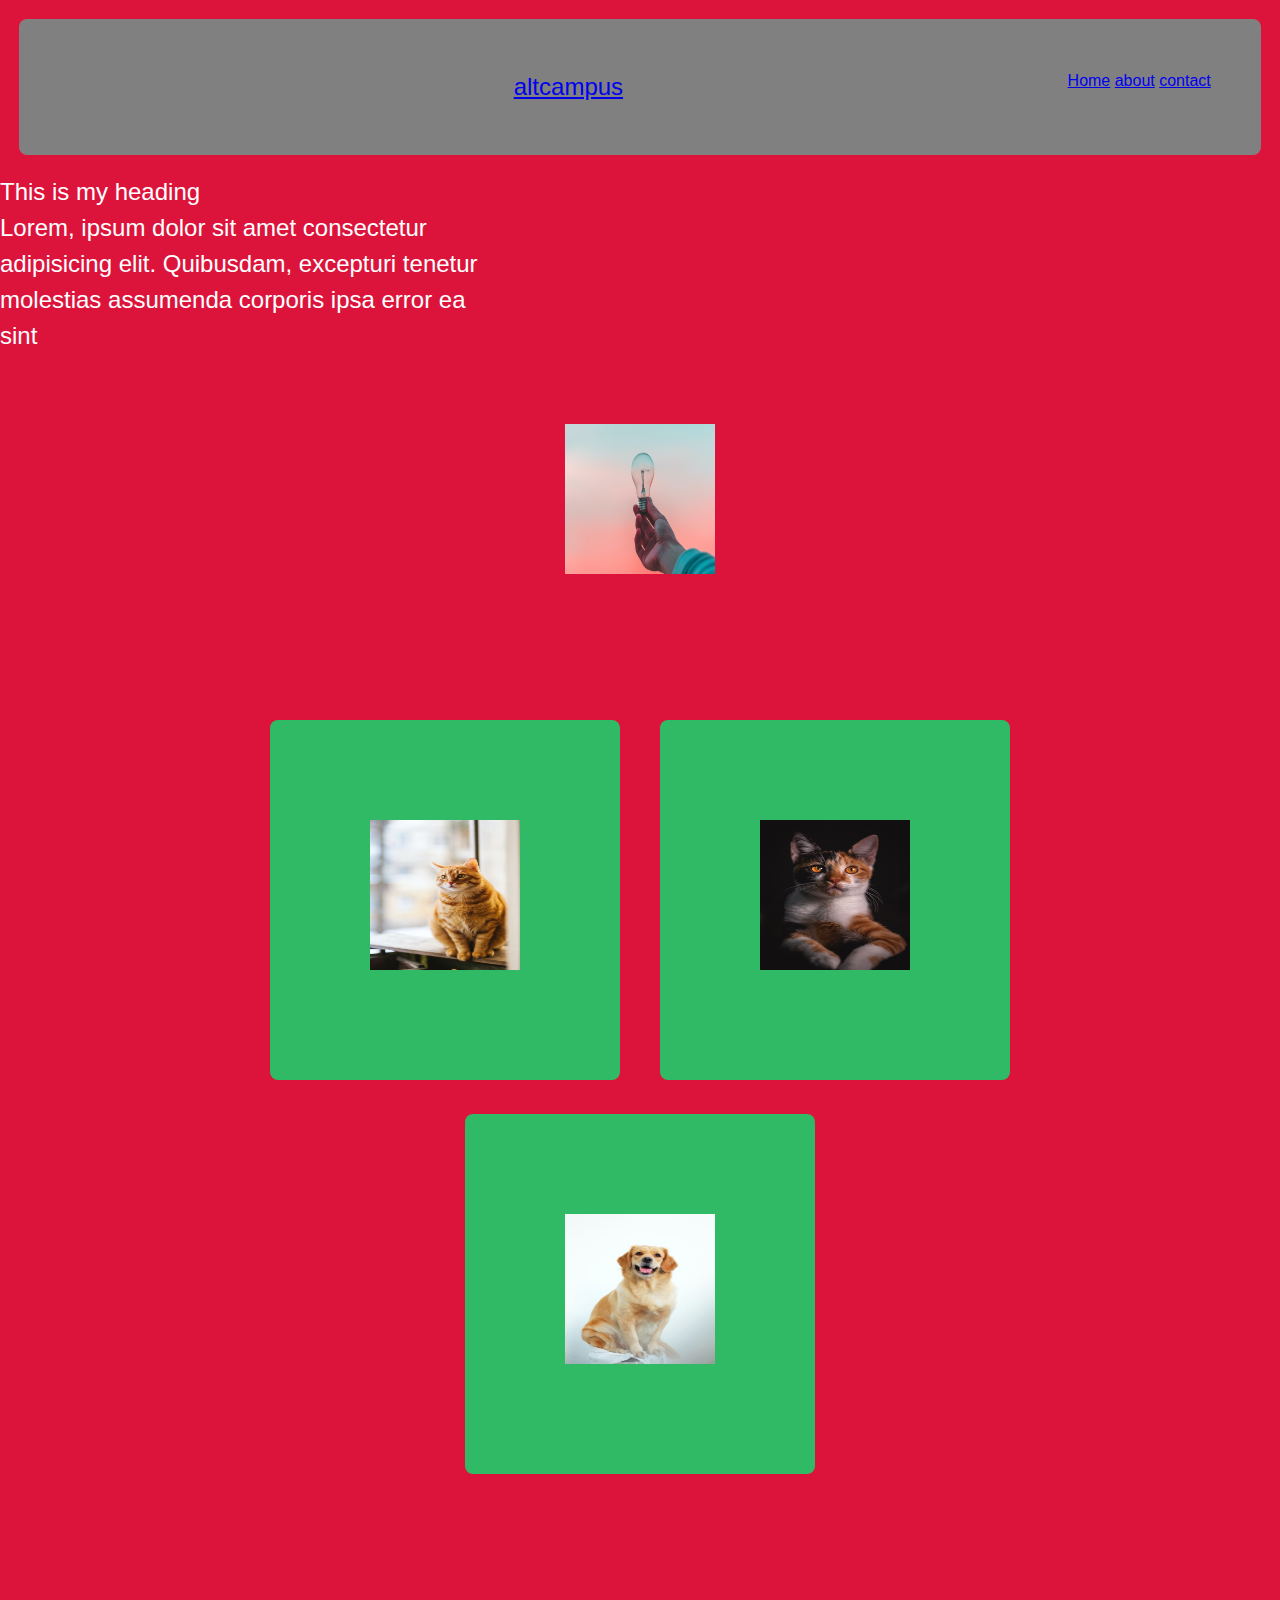
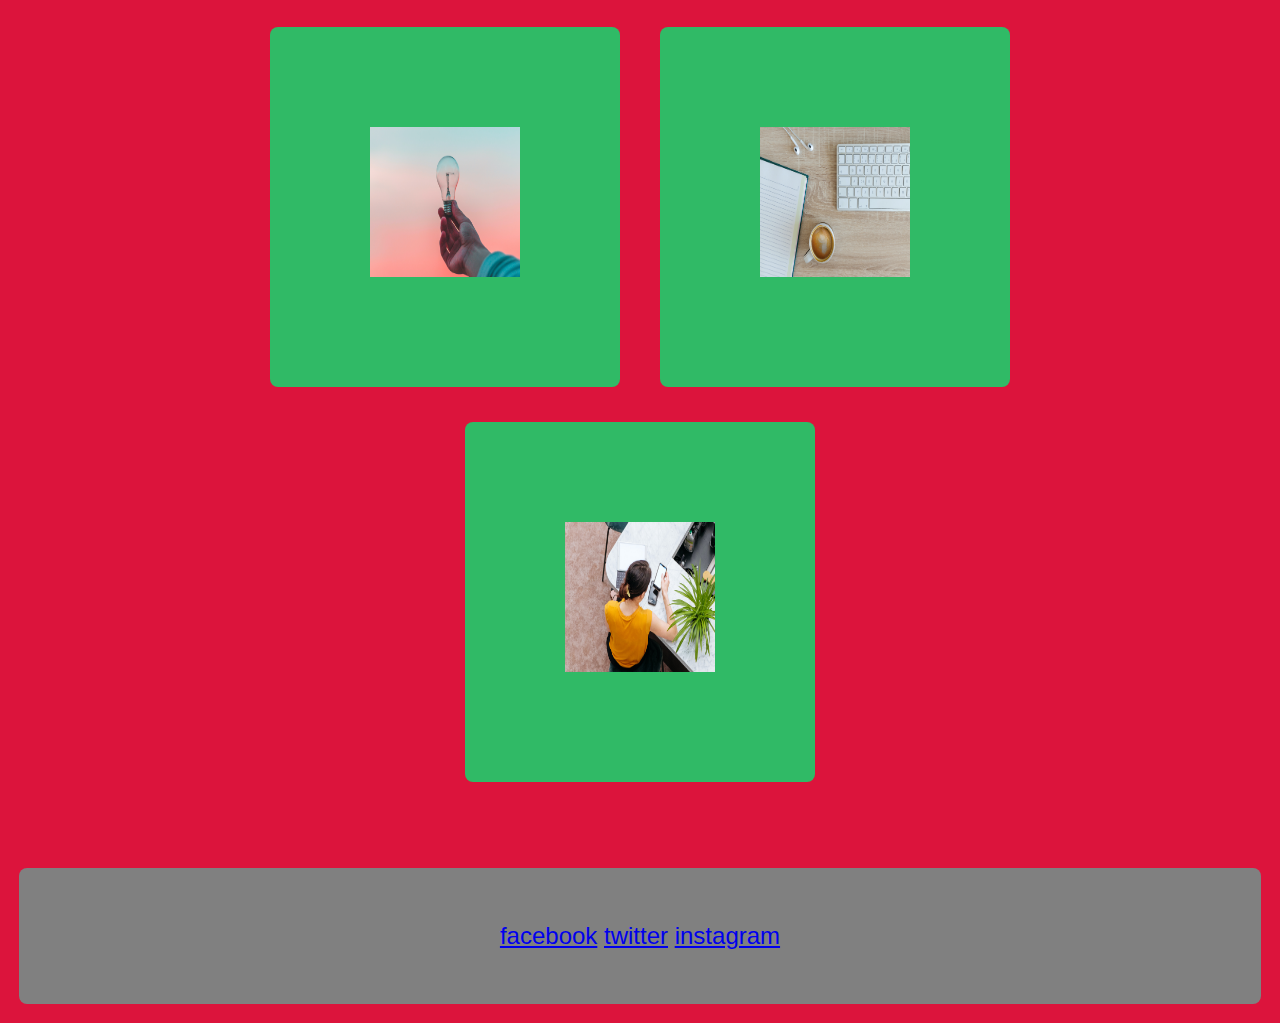
<file: block-BHaabg/index.html>
<!-- ### Exercise

1. Create a simple page having a header, main content, and a footer.

2. Inside the header keep the logo to the left and all the navigation to the right.

3. The header must be fixed at the top of the page.

4. Inside the main content take an article section having two columns. In the first column put a heading and some introductory text of the article and in the second column take an image.

5. After the article section, take a gallery section, in which there will be two rows and in both the row there will be three columns. Each column must have a different image.

6. After the gallery section footer will come.

7. Take a circular button at the right bottom corner of the page and keep its position fixed. The button should always take to the top of the page once clicked. -->


<!DOCTYPE html>
<html lang="en">
<head>
    <meta charset="UTF-8">
    <meta http-equiv="X-UA-Compatible" content="IE=edge">
    <meta name="viewport" content="width=device-width, initial-scale=1.0">
    <title>Document</title>
    <link rel="stylesheet" href="style.css">
</head>
<body>
    <header>
    <div class="container">
        <a class="brand" href="LOGO">altcampus
        </a>
    </div>
    <nav class="nav bar">
        <a href="#">Home</a>
        <a href="#">about</a>
        <a href="#">contact</a>
    </nav>
    </header>
    <aside class="container2">
        <h1>This is my heading</h1>

        <p>Lorem, ipsum dolor sit amet consectetur adipisicing elit. Quibusdam, excepturi tenetur molestias assumenda corporis ipsa error ea sint
        </p>
    </aside>
    <section>
        <div>
            <img src="/images/pic01.png">
        </div>
    </section>
    <section>
    <article>
        <div>
        <img src="/images/cat1.jpg">
        </div>
    </article>
    <article>
        <div>
            <img src="/images/cat2.jpg">
        </div>
    </article>
    <article>
        <div>
            <img src="/images/dog.jpg">
        </div>
    </article>
    </section>
    <section>
        <article>
        <div>
            <img src="/images/pic01.png">
        </div>
        </article>
        <article>
            <div>
                <img src="/images/pic02.png">
            </div>
        </article>
        <article>
        <div>
        <img src="/images/pic03.png">
        </section>
    <footer>
        <a href="facebook">facebook</a>
        <a href="twitter">twitter</a>
        <a href="instagram">instagram</a>
    </footer>
</body>
</html>
</file>
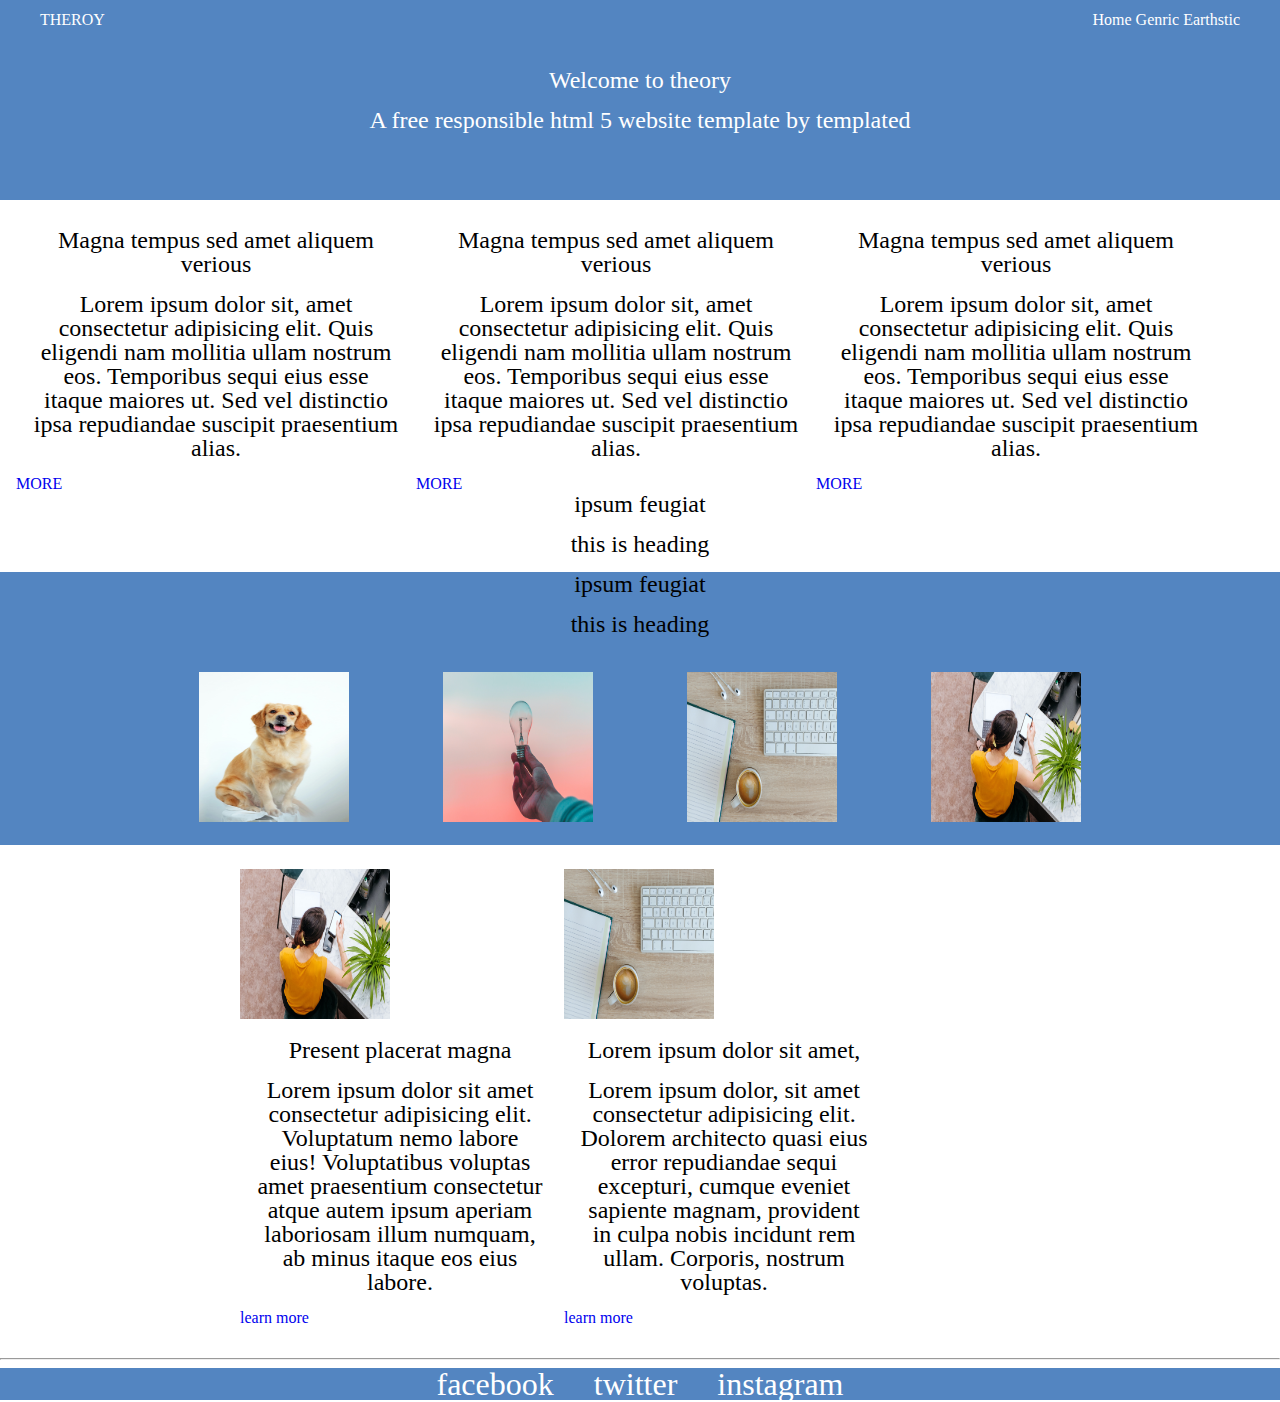
<file: block-BHaabh/index.html>
<!-- 
### Create a page according to the layout shown below

![Positioning Content Exercise 2](https://raw.githubusercontent.com/suraj122/AC-STYLE-images/master/positioning-content/ex-2.png)

- Using CSS resets is necessary.
- Use semantic tags and keep the nesting and indentation proper. -->


<!DOCTYPE html>
<html lang="en">
<head>
    <meta charset="UTF-8">
    <meta http-equiv="X-UA-Compatible" content="IE=edge">
    <meta name="viewport" content="width=device-width, initial-scale=1.0">
    <title>Document</title>
    <link rel="stylesheet" href="style.css">
</head>
<body>
    <header class="header">
        <div class="container clearfix">
        <a class="brand" href="THEORY">THEROY
        </a>
        <nav class="nav">
            <a href="Home">Home</a>
            <a href="Genric">Genric</a>
            <a href="Earthstic">Earthstic</a>
        </nav>
        </div>
        <div class="container">
            <h1 class="text">Welcome to theory</h1>
            <p class="text">A free responsible html 5 website template by templated</p>
        </div>
    </header>
    <section class="container1">
        <article class="article1">
            <h2>Magna tempus sed amet aliquem verious</h2>
            <p>Lorem ipsum dolor sit, amet consectetur adipisicing elit. Quis eligendi nam mollitia ullam nostrum eos.
             Temporibus sequi eius esse itaque maiores ut.
             Sed vel distinctio ipsa repudiandae suscipit praesentium alias.
            </p>
            <a href="MORE">MORE</a>
        </article>
        <article class="article1">
            <h2>Magna tempus sed amet aliquem verious</h2>
            <p>Lorem ipsum dolor sit, amet consectetur adipisicing elit. Quis eligendi nam mollitia ullam nostrum eos.
             Temporibus sequi eius esse itaque maiores ut.
             Sed vel distinctio ipsa repudiandae suscipit praesentium alias.
            </p>
            <a href="MORE">MORE</a>
        </article>
        <article class="article1">
           <h2> Magna tempus sed amet aliquem verious</h2>
            <p>Lorem ipsum dolor sit, amet consectetur adipisicing elit. Quis eligendi nam mollitia ullam nostrum eos.
             Temporibus sequi eius esse itaque maiores ut.
             Sed vel distinctio ipsa repudiandae suscipit praesentium alias.
            </p>
            <a href="MORE">MORE</a>
        </article>
    </section>
   

    <section>
        <h1>ipsum feugiat</h1>
        <p>this is heading</p>
        
        <div class="team">
            <h1>ipsum feugiat</h1>
            <p>this is heading</p>
            <div class="img-cont">
                <img src="./image/dog.jpg">
            </div>
    
    
    <div class="img-cont">
        <img src="./image/pic01.png">
    </div>
    
    
        <div class="img-cont">
            <img src="./image/pic02.png">
        </div>
    
     
    <div class="img-cont">
    <img src="./image/pic03.png">
    </div>
</div>
    </section>
    <section class="container-box1">
        <div class="box2-inline-block">
            <img class="box2-inline block" src="./image/pic03.png" alt=>
            <div>
           <h2>Present placerat magna</h2>
           <p>Lorem ipsum dolor sit amet consectetur adipisicing elit.
            Voluptatum nemo labore eius! Voluptatibus voluptas amet praesentium consectetur atque autem ipsum aperiam laboriosam illum numquam,
            ab minus itaque eos eius labore.
          </p>
          <a class="article link" href="#">learn more</a>
          </div>
        </div>
        <div class="box3-inline-block">
            <img class="" src="./image/pic02.png" alt=>
            <div class="">
                <h2>Lorem ipsum dolor sit amet, </h2>
                <p>Lorem ipsum dolor, sit amet consectetur adipisicing elit. Dolorem architecto quasi eius error repudiandae sequi excepturi, 
                   cumque eveniet sapiente magnam,
                    provident in culpa nobis incidunt rem ullam. Corporis, nostrum voluptas.
                </p>
                <a class="article link" href="#">learn more</a>
               </div>
        </div>
       
     
    </section>
    

    <hr>
    <footer>
        <a href="facebook">facebook</a>
        <a href="#">twitter</a>
        <a href="#">instagram</a>
    </footer>
</body>
</html>
</file>
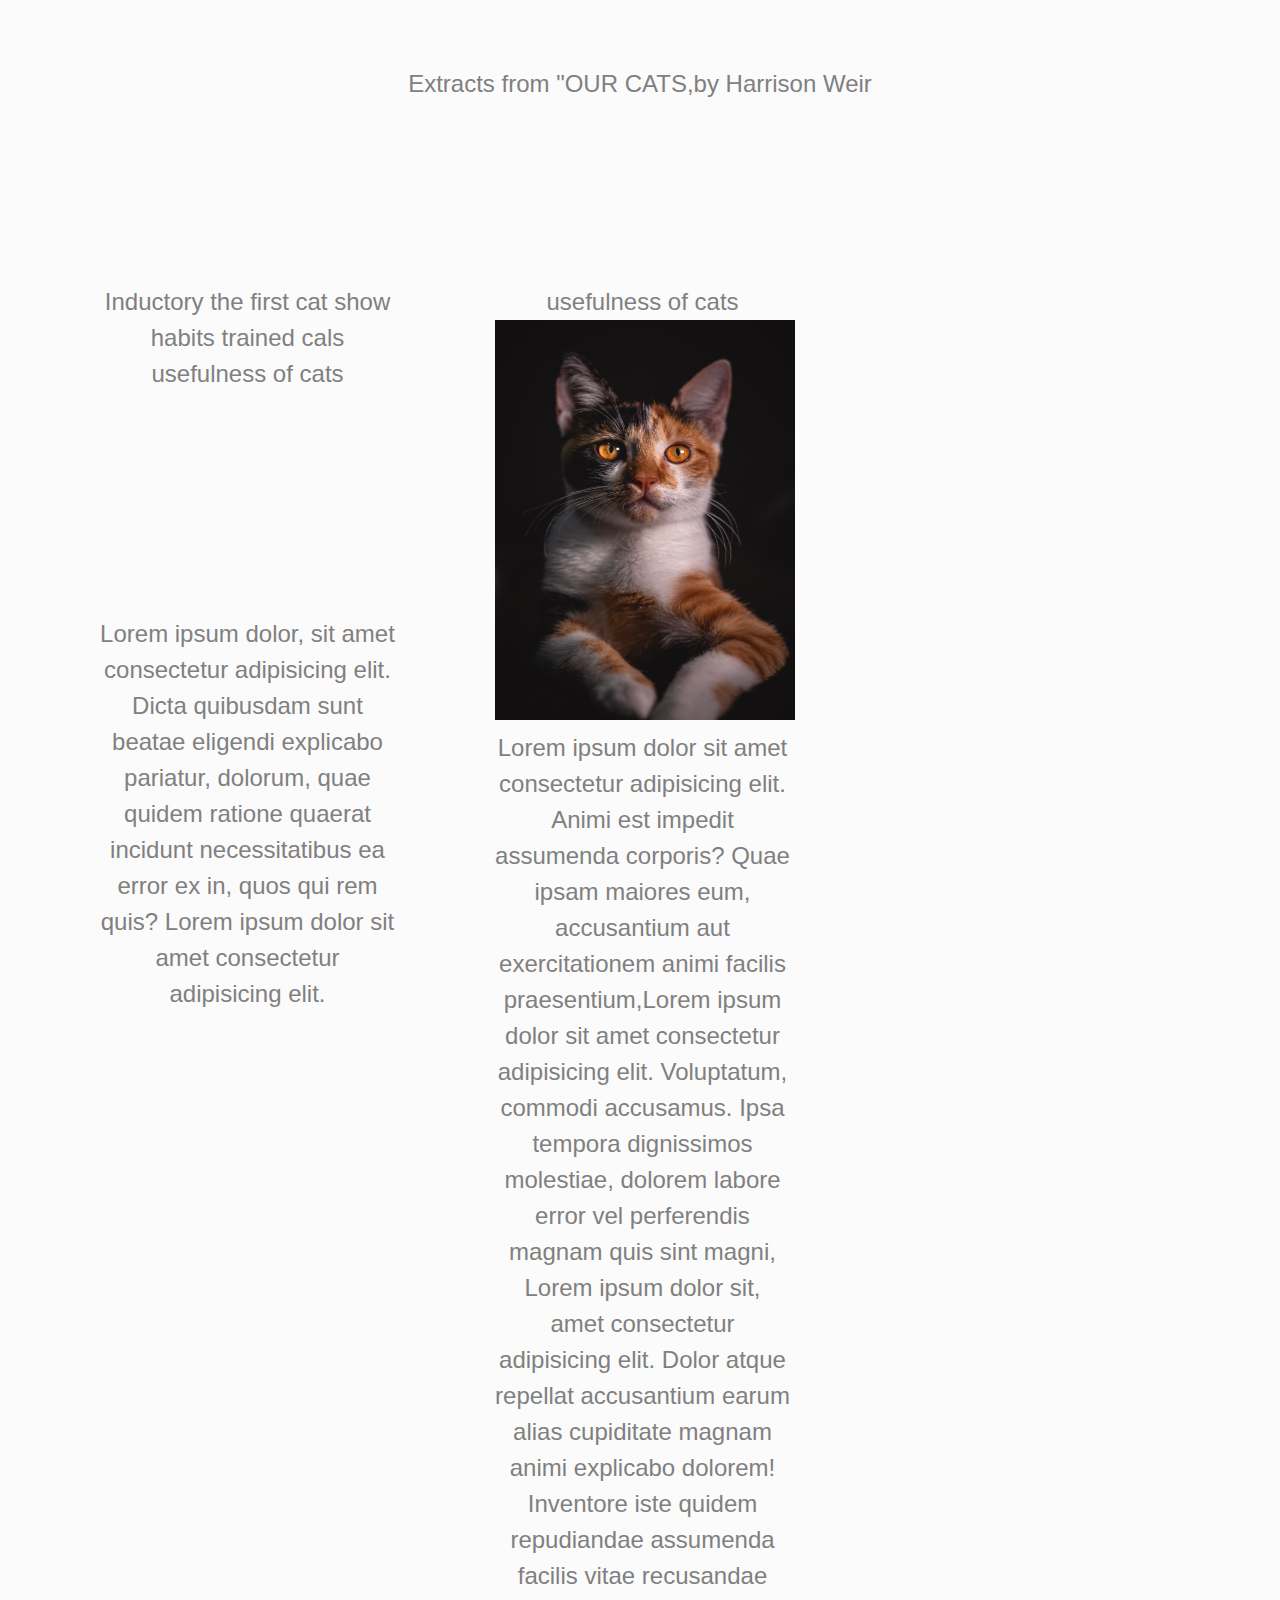
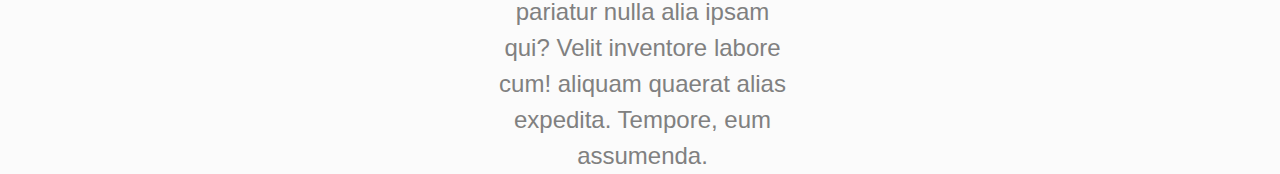
<file: index .html>
<!DOCTYPE html>
<html lang="en">
<head>
    <meta charset="UTF-8">
    <meta http-equiv="X-UA-Compatible" content="IE=edge">
    <meta name="viewport" content="width=device-width, initial-scale=1.0">
    <title>Document</title>
    <link rel="stylesheet" href="style.css">
</head>
<body>
    <header>
        <h1>Extracts from "OUR CATS,by Harrison Weir</h1>
    </header>
    <section class="clearfix">
        <article>
        <p>Inductory the first cat show habits trained cals usefulness of cats</p>
        </article>
        <article>
        <h2>usefulness of cats</h2>
        <div>
            <img src="cat.jpg" alt="cat">
        </div>
        <p>Lorem ipsum dolor sit amet consectetur adipisicing elit. Animi est impedit assumenda corporis?
         Quae ipsam maiores eum, accusantium aut exercitationem animi facilis praesentium,Lorem ipsum dolor sit amet consectetur adipisicing elit. Voluptatum, commodi accusamus. Ipsa tempora dignissimos molestiae, dolorem labore error vel perferendis magnam quis sint magni, 
         Lorem ipsum dolor sit, amet consectetur adipisicing elit. Dolor atque repellat accusantium earum alias cupiditate magnam animi explicabo dolorem! Inventore iste quidem repudiandae assumenda facilis vitae recusandae pariatur nulla alia
         ipsam qui? Velit inventore labore cum!
         aliquam quaerat alias expedita. Tempore, eum assumenda.
        </p>
    </article>
    <article>
        <p>Lorem ipsum dolor, sit amet consectetur adipisicing elit.
            Dicta quibusdam sunt beatae eligendi explicabo pariatur, dolorum, quae quidem ratione quaerat incidunt necessitatibus ea error ex in, quos qui rem quis?
            Lorem ipsum dolor sit amet consectetur adipisicing elit.
        </p>
    </article>
    </section>
</body>
</html>
</file>
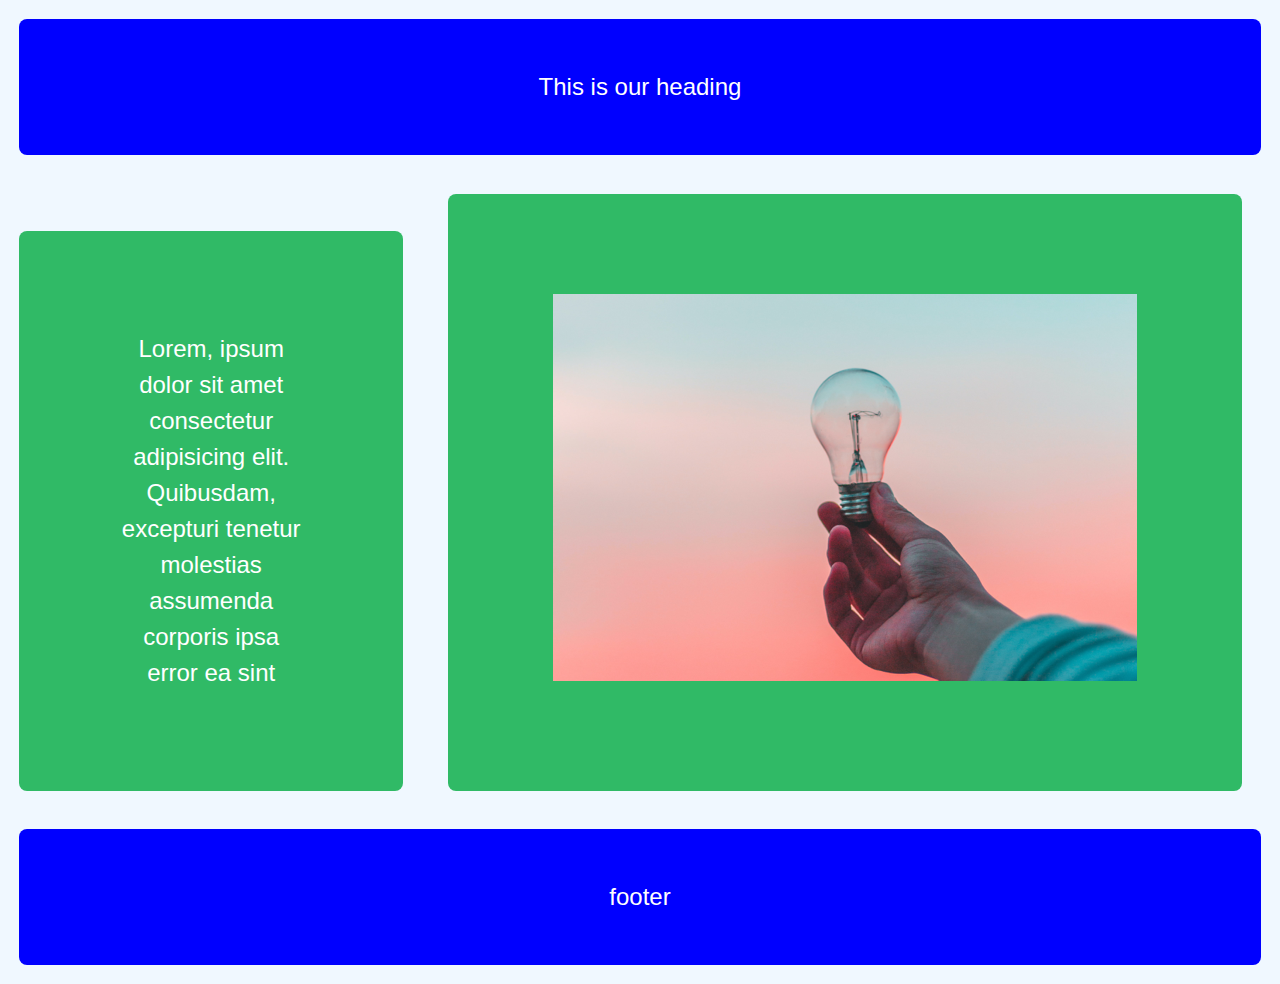
<file: block-BHaaax/index .html>
<!DOCTYPE html>
<html lang="en">
<head>
    <meta charset="UTF-8">
    <meta http-equiv="X-UA-Compatible" content="IE=edge">
    <meta name="viewport" content="width=device-width, initial-scale=1.0">
    <title>Document</title>
    <link rel="stylesheet" href="style.css">
</head>
<body>
    <header>
        <h1>This is our heading</h1>
    </header>
    <aside>
        <p>Lorem, ipsum dolor sit amet consectetur adipisicing elit. Quibusdam, excepturi tenetur molestias assumenda corporis ipsa error ea sint
        </p>
    </aside>
    <section>
        <div>
            <img src="pic01.png" alt="pic01">
        </div>
    </section>
    <footer>
        <p>footer</p>
    </footer>
</body>
</html>
</file>
<file: block-BHaabg/style.css>
html, body, div, span, applet, object, iframe,
h1, h2, h3, h4, h5, h6, p, blockquote, pre,
a, abbr, acronym, address, big, cite, code,
del, dfn, em, img, ins, kbd, q, s, samp,
small, strike, strong, sub, sup, tt, var,
b, u, i, center,
dl, dt, dd, ol, ul, li,
fieldset, form, label, legend,
table, caption, tbody, tfoot, thead, tr, th, td,
article, aside, canvas, details, embed, 
figure, figcaption, footer, header, hgroup, 
menu, nav, output, ruby, section, summary,
time, mark, audio, video {
	margin: 0;
	padding: 0;
	border: 0;
	font-size: 100%;
	font: inherit;
	vertical-align: baseline;
}
/* HTML5 display-role reset for older browsers */
article, aside, details, figcaption, figure, 
footer, header, hgroup, menu, nav, section {
	display: block;
}
body {
	line-height: 1;
}
ol, ul {
	list-style: none;
}
blockquote, q {
	quotes: none;
}
blockquote:before, blockquote:after,
q:before, q:after {
	content: '';
	content: none;
}
table {
	border-collapse: collapse;
	border-spacing: 0;
}
*{
    box-sizing: border-box;
}


body{
    background-color:crimson;
    font-family: "open sans",sans-serif;
    line-height: 1.5;
    font-size: 24px;
    color:#fff;
}
header,article,section,footer{
    padding: 50px;
    text-align: center;
    margin: 1.5%;
    border-radius: 8px;
}
article{
    background-color: #30ba66;

     padding: 100px;
    display: inline-block; 
 }
/* aside{
    width: 30%;
}
section{
    width: 62%; 
} */

header,footer{
    background-color:gray;
}
.nav bar{
    display: inline-block;
    vertical-align: middle;
}
.nav{
    font-size: 16px;
    float: right;
}
.container{
   text-align:left;
   display: inline-block;

}

.clarfix::before, .clarfix::after{
    content: "";
    display: table;
}
.clarfix::after{
    clear: both;
}
.container2{
  max-width: 500px; 
 text-align: left;
}
img{
    width: 150px;
    height: 150px;
}
</file>
<file: block-BHaabh/style.css>
html, body, div, span, applet, object, iframe,
h1, h2, h3, h4, h5, h6, p, blockquote, pre,
a, abbr, acronym, address, big, cite, code,
del, dfn, em, img, ins, kbd, q, s, samp,
small, strike, strong, sub, sup, tt, var,
b, u, i, center,
dl, dt, dd, ol, ul, li,
fieldset, form, label, legend,
table, caption, tbody, tfoot, thead, tr, th, td,
article, aside, canvas, details, embed, 
figure, figcaption, footer, header, hgroup, 
menu, nav, output, ruby, section, summary,
time, mark, audio, video {
	margin: 0;
	padding: 0;
	border: 0;
	font-size: 100%;
	font: inherit;
	vertical-align: baseline;
    text-decoration: none;
}
/* HTML5 display-role reset for older browsers */
article, aside, details, figcaption, figure, 
footer, header, hgroup, menu, nav, section {
	display: block;
}
body {
	line-height: 1;
}
ol, ul {
	list-style: none;
}
blockquote, q {
	quotes: none;
}
blockquote:before, blockquote:after,
q:before, q:after {
	content: '';
	content: none;
}
table {
	border-collapse: collapse;
	border-spacing: 0;
}
body{
    position: relative;
}
.container{
    max-width: 1200px;
    margin: 0 auto;
    padding: 12px 16px;
}
.clearfix::before, .clearfix::after{
    content: "";
    display: table;
}
.clearfix::after{
    clear: both;
}
.header{
background-color: rgb(83,133,193);
height: 200px;
color: #fff;
}
.brand {
    color: #fff;
}
.brand{
    float: left;
}
.nav a{
color: #fff;
}
.nav{
    float:right ;
}
.text{
    text-align: center;
    font-size: 24px;
}
.container1{
    width: 1200px;
    padding: 12px 16px;
   
}
.article1{
    float:right;
    width:400px;
    
}
img{
    width: 150px;
    height: 150px;
    /* float: left; */
}

.team{
    width: 100%;
    /* border: 1px solid red; */
    text-align: center;
    background-color: rgb(83,133,193);
}

.img-cont{
    margin:20px;
     /* border:1px solid green;  */
    display:inline-block;
    background-color:rgb(83,133,193);
    width: 200px;
    
}

h1,h2, p{
    text-align: center;
    font-size: 24px;
    margin: 16px;
}
 .section-4{
    width: 800px;
    height: 400px;
    float: left;
 }
.container-box1{
    width: 800px;
    margin: 0 auto;
    padding: 24px;
}

.box2-inline-block{
    display: inline-block;
    width: 40%;
}

.box3-inline-block{
    display: inline-block;
    width: 40%;
    height: 100%;
}
footer{
    background-color:rgb(83,133,193);
    font-size: 32px;
    text-align: center;

}
footer a{
    color: #fff;
    margin: 16px;
}
</file>
<file: style.css>
/* http://meyerweb.com/eric/tools/css/reset/ 
   v2.0 | 20110126
   License: none (public domain)
*/

html, body, div, span, applet, object, iframe,
h1, h2, h3, h4, h5, h6, p, blockquote, pre,
a, abbr, acronym, address, big, cite, code,
del, dfn, em, img, ins, kbd, q, s, samp,
small, strike, strong, sub, sup, tt, var,
b, u, i, center,
dl, dt, dd, ol, ul, li,
fieldset, form, label, legend,
table, caption, tbody, tfoot, thead, tr, th, td,
article, aside, canvas, details, embed, 
figure, figcaption, footer, header, hgroup, 
menu, nav, output, ruby, section, summary,
time, mark, audio, video {
	margin: 0;
	padding: 0;
	border: 0;
	font-size: 100%;
	font: inherit;
	vertical-align: baseline;
}
/* HTML5 display-role reset for older browsers */
article, aside, details, figcaption, figure, 
footer, header, hgroup, menu, nav, section {
	display: block;
}
body {
	line-height: 1;
}
ol, ul {
	list-style: none;
}
blockquote, q {
	quotes: none;
}
blockquote:before, blockquote:after,
q:before, q:after {
	content: '';
	content: none;
}
table {
	border-collapse: collapse;
	border-spacing: 0;
}

body{
    background-color:rgb(251,251,251);
    font-family: "open sans",sans-serif;
    line-height: 1.5;
    font-size: 24px;
    color:gray;
}
header,article,section{
    padding: 50px;
    text-align: center;
    margin:1rem auto;
    border-radius: 8px;
}
article{
    background-color: rgb(251,251,251);

    display: inline-block;
    width: 25%;
    height:200px;
    float: left;
}
.clearfix::before, .clearfix::after{
    content: "";
    display: table;
}
.clearfix::after{
    clear: both;
}
img{
    width: 300px;
    height: 400px;
}
.col{
    width: 50%;
    display: inline-block;
}
</file>
<file: block-BHaaax/style.css>
/* http://meyerweb.com/eric/tools/css/reset/ 
   v2.0 | 20110126
   License: none (public domain)
*/

html, body, div, span, applet, object, iframe,
h1, h2, h3, h4, h5, h6, p, blockquote, pre,
a, abbr, acronym, address, big, cite, code,
del, dfn, em, img, ins, kbd, q, s, samp,
small, strike, strong, sub, sup, tt, var,
b, u, i, center,
dl, dt, dd, ol, ul, li,
fieldset, form, label, legend,
table, caption, tbody, tfoot, thead, tr, th, td,
article, aside, canvas, details, embed, 
figure, figcaption, footer, header, hgroup, 
menu, nav, output, ruby, section, summary,
time, mark, audio, video {
	margin: 0;
	padding: 0;
	border: 0;
	font-size: 100%;
	font: inherit;
	vertical-align: baseline;
}
/* HTML5 display-role reset for older browsers */
article, aside, details, figcaption, figure, 
footer, header, hgroup, menu, nav, section {
	display: block;
}
body {
	line-height: 1;
}
ol, ul {
	list-style: none;
}
blockquote, q {
	quotes: none;
}
blockquote:before, blockquote:after,
q:before, q:after {
	content: '';
	content: none;
}
table {
	border-collapse: collapse;
	border-spacing: 0;
}
*{
    box-sizing: border-box;
}

body{
    background-color: aliceblue;
    font-family: "open sans",sans-serif;
    line-height: 1.5;
    font-size: 24px;
    color:#fff;
}
header,aside,section,footer{
    padding: 50px;
    text-align: center;
    margin: 1.5%;
    border-radius: 8px;
}
aside,section{
    background-color: #30ba66;
    padding: 100px;
    display: inline-block;
}
aside{
    width: 30%;
}
section{
    width: 62%;
}
header,footer{
    background-color: blue;
}
</file>
